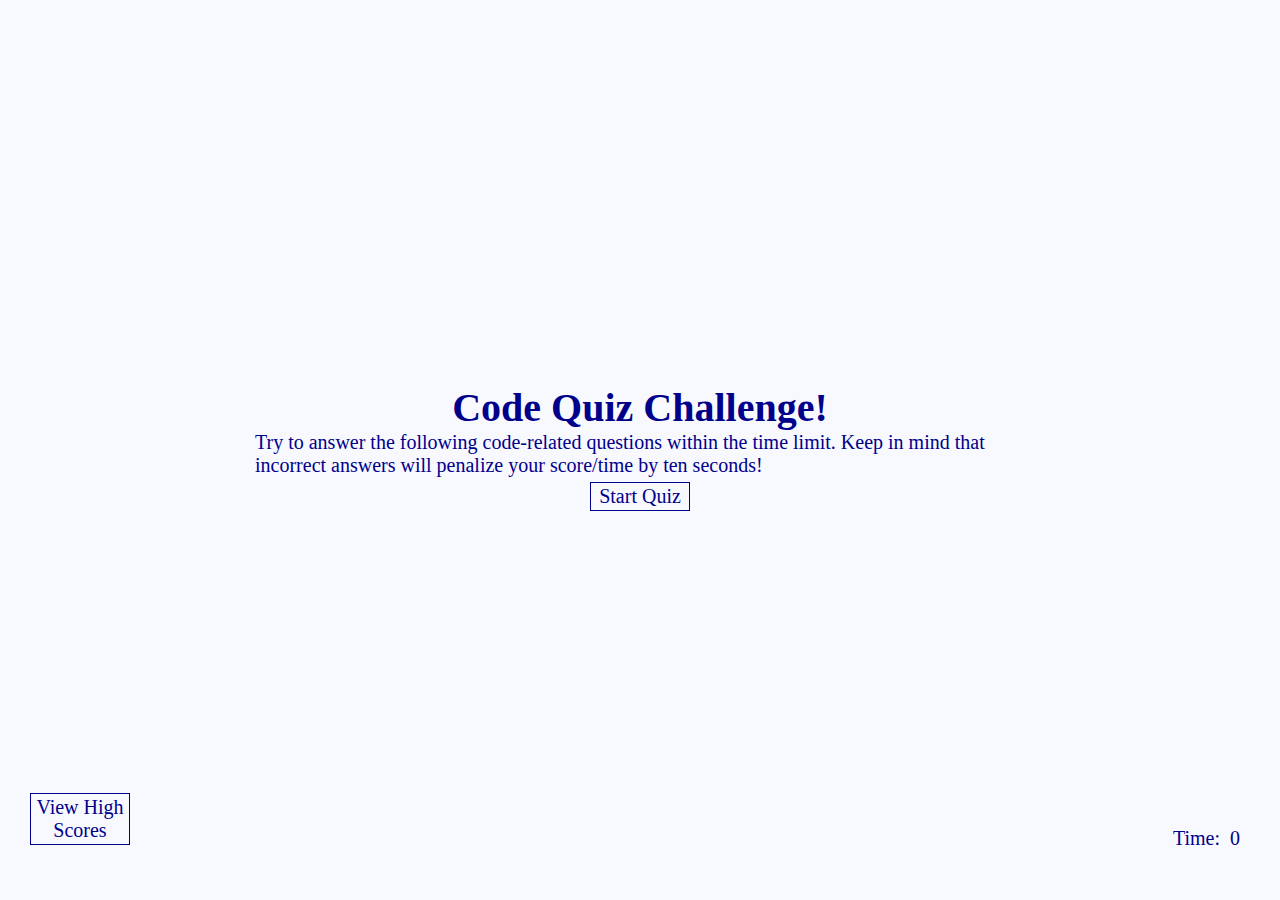
<file: index.html>
<!DOCTYPE html>
<html>

  <head>
    <meta charset="UTF-8">
    <meta http-equiv="X-UA-Compatible" content="IE=edge,chrome=1">
    <meta name="viewport" content="width=device-width,initial-scale=1">
    <link rel="stylesheet" href="./assets/css/style.css" />
    <title>Code Quiz</title>
  </head>

  <body>
    <div class="container">
      <a class="scores button" href="./highscores.html">View High Scores</a>
      <div class="timer">Time: <span id="time">0</span></div>

      <div id="homepage" class="flex-center flex-column">
        <h1>
          Code Quiz Challenge!
        </h1>
        <p class="quiz-info">
          Try to answer the following code-related questions within the time limit. Keep in mind that incorrect answers will penalize your score/time by ten seconds!
        </p>
        <a class="button" href="./questions.html">Start Quiz</a>
      </div>
    </div>
  </body>

</html>
</file>
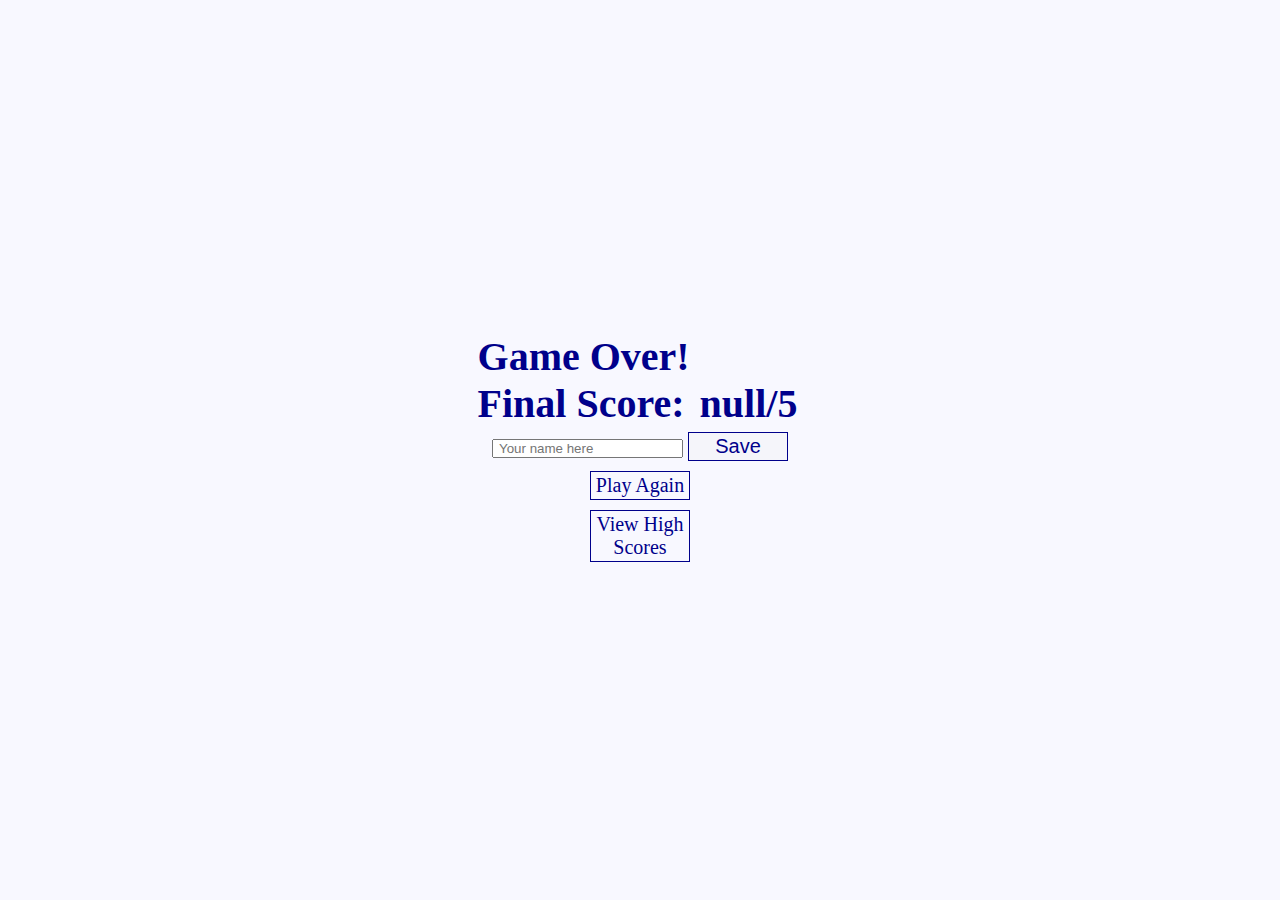
<file: finalscreen.html>
<!DOCTYPE html>
<html>

  <head>
    <meta charset="UTF-8">
    <meta http-equiv="X-UA-Compatible" content="IE=edge,chrome=1">
    <meta name="viewport" content="width=device-width,initial-scale=1">
    <link rel="stylesheet" href="./assets/css/style.css" />
    <title>Quiz Over!</title>
  </head>

  <body>
    <div class="container">
      <div id="homepage" class="flex-center flex-column">
        <h1>
          Game Over!<br>
          Final Score: <span id="lastScore"></span>
        </h1>
        <form>
        <input type="text" name="username" id="username" placeholder="Your name here" />
        <button type="submit" class="button" id="saveScore" disabled >
          Save
        </button>
        </form>
        <a class="button" href="./questions.html">Play Again</a>
        <a class="button" href="./highscores.html">View High Scores</a>
      </div>
    </div>
    <script src="./assets/js/finalscreen.js"></script>
  </body>

</html>
</file>
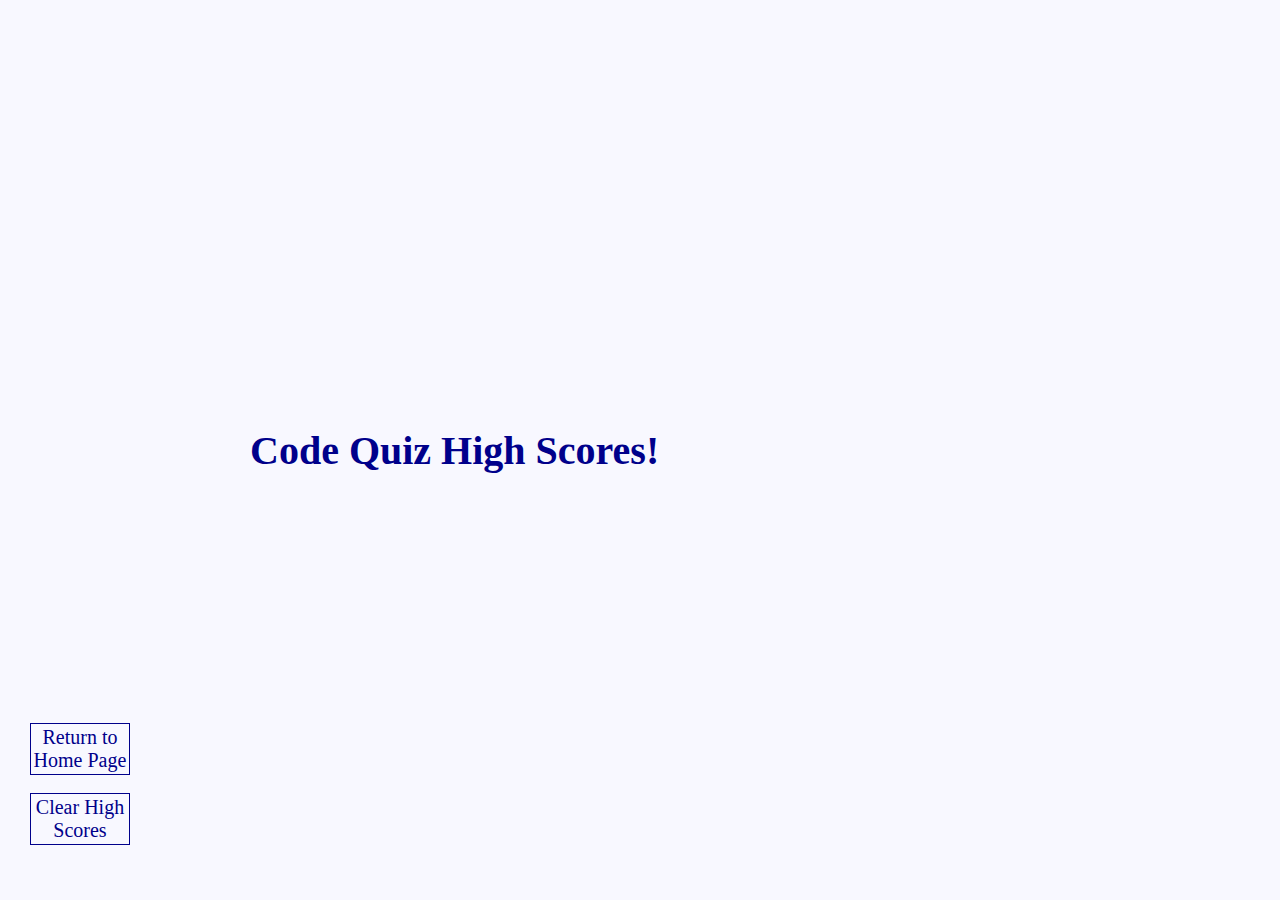
<file: highscores.html>
<!DOCTYPE html>
<html>

<head>
    <meta charset="UTF-8">
    <meta http-equiv="X-UA-Compatible" content="IE=edge,chrome=1">
    <meta name="viewport" content="width=device-width,initial-scale=1">
    <link rel="stylesheet" href="./assets/css/style.css" />
    <title>High Scores</title>
</head>
<body>
    <div class="container flex-center flex-column">
        <h1>Code Quiz High Scores!</h1>
        <ol id="list">
        </ol>
        <a class="scores button" href="highscores.html" id="clearHS">Clear High Scores</a>
        <a class="PA button" href="index.html">Return to Home Page</a>
    </div>
    <script src="assets/js/highscores.js"></script>
</body>
</file>
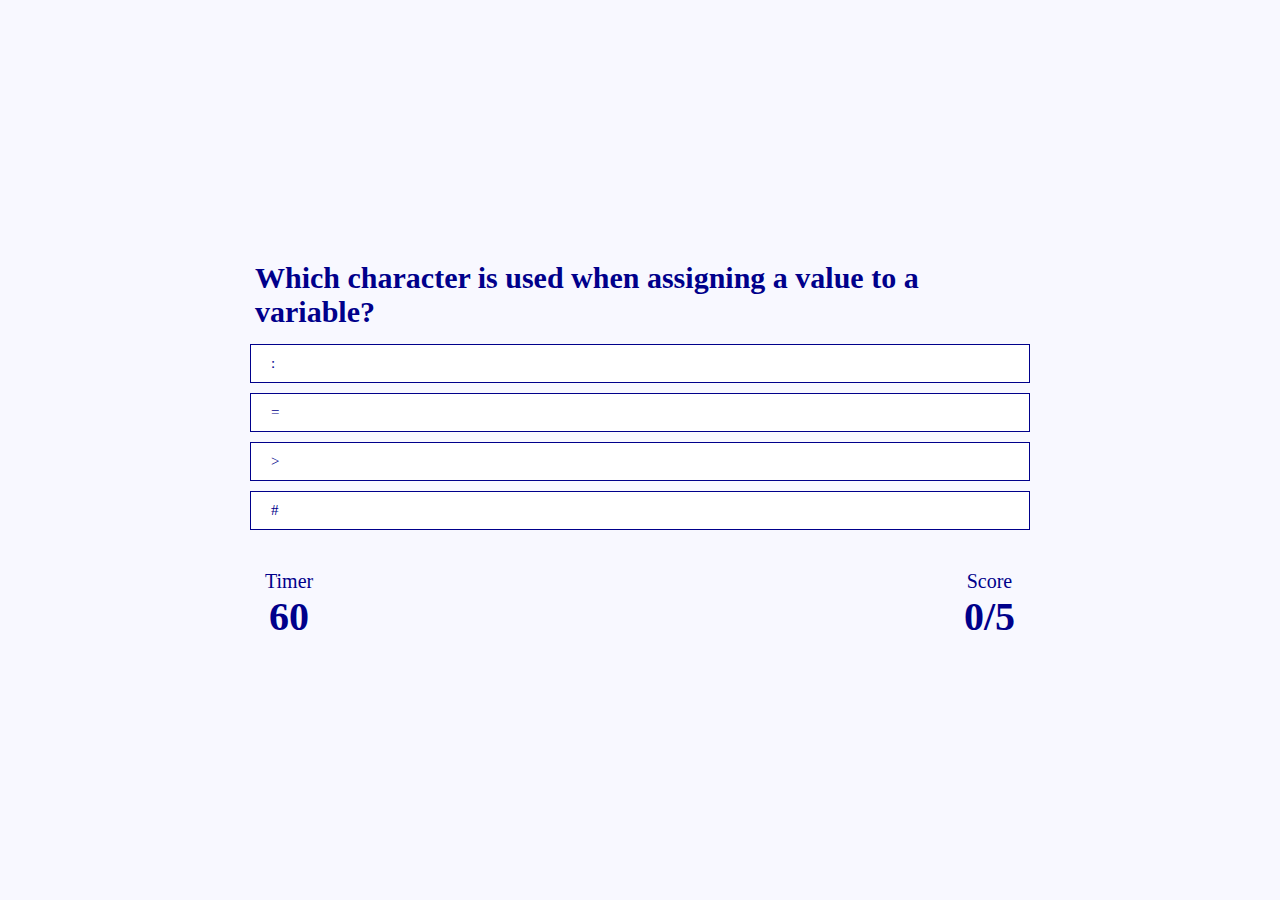
<file: questions.html>
<!DOCTYPE html>
<html lang="en">
    <head>
        <meta charset="UTF-8" />
        <meta name="viewport" content="width=device-width, initial-scale=1.0" />

        <link rel="stylesheet" href="./assets/css/style.css" />
        <link rel="stylesheet" href="./assets/css/questions.css" />
        <title>Code Challenge Questions</title>
    </head>
    <body>
      <div class="container">
        <div id="game" class="justify-center flex-column">
        <h2 id="question">Answer the following question:</h2>
        <div class="choice-box">
          <p class="answer-choice" data-number="1">1. </p>
        </div>
        <div class="choice-box">
          <p class="answer-choice" data-number="2">2. </p>
        </div>
        <div class="choice-box">
          <p class="answer-choice" data-number="3">3. </p>
        </div>
        <div class="choice-box">
          <p class="answer-choice" data-number="4">4. </p>
        </div>
        <div class="result">
          <p id="result"></p>
        </div>
        <div id="hud">
          <div id="hud-item">
            <p class="hud-prefix">
              Timer
            </p>
            <h1 class="hud-main-text" id="timer">
              60
            </h1>
          </div>
          <div id="hud-item">
            <p class="hud-prefix">
              Score
            </p>
            <h1 class="hud-main-text" id="score">
              0/5
            </h1>
          </div>
        </div>
      </div>
    <script src="./assets/js/questions.js"></script>
    </body>
</html>
</file>
<file: assets/css/style.css>
:root {
    background-color: #f8f8ff;
    font-size: 62.5%;
  }
  
  * {
    box-sizing: border-box;
    margin: 0;
    padding: 0 5px 0 5px;
    color: darkblue;
  }
  
  .container {
    display: flex;
    width: 100vw;
    height: 100vh;
    justify-content: center;
    align-items: center;
    max-width: 80rem;
    margin:  0 auto;
    font-size: 2rem;
  }

  .container > * {
    width: 100%;
  }
  
  .flex-column {
    display: flex;
    flex-direction: column;
  }
  
  .flex-center {
    justify-content: center;
    align-items: center;
  }
  
  .justify-center {
    justify-content: center;
  }
  
  .text-center {
    text-align: center;
  }
  
  .hidden {
    display: none;
  }
  
  a {
    text-decoration: none;
    cursor: pointer;
  }

  .button {
    border: 0.1rem solid darkblue;
    text-align: center;
    text-decoration: none;
    width: 10rem;
    padding: 0.2rem 0;
    margin: 0.5rem 0 0.5rem 0;
    font-size: 20px;
  }
  
  .button:hover {
    cursor: pointer;
    box-shadow: 0 0.3rem 1rem 0 blue;
  }

  .timer {
    font-size: 2rem;
    position: absolute;
    text-align: right;
    bottom: 50px;
    right: 30px;
  }
  
  .scores {
    font-size: 2rem;
    position: absolute;
    bottom: 50px;
    left: 30px;
  }

  .PA {
    font-size: 2rem;
    position: absolute;
    bottom: 120px;
    left: 30px;
  }
</file>
<file: assets/css/questions.css>
.choice-box {
    display: flex;
    margin-bottom: 1rem;
    width: 100%;
    font-size: 1.5rem;
    border: 0.1rem solid darkblue;
    background-color: white
}

h2 {
    margin-bottom: 15px;
}

.choice-box:hover {
    cursor: pointer;
    box-shadow: 0 0.3rem 1rem 0 blue;
}

.answer-choice {
    padding: 1rem 1.5rem;
    width: 100%;
}

.correct {
    background-color: green;
}

.incorrect {
    background-color: red;
}

#result {
    font-size: 2rem;
    padding: 15px 0 15px 0;
}

#hud {
    display: flex;
    justify-content: space-between;
  }
  
.hud-prefix {
    text-align: center;
    font-size: 2rem;
  }
  
.hud-main-text {
    text-align: center;
  }
</file>
